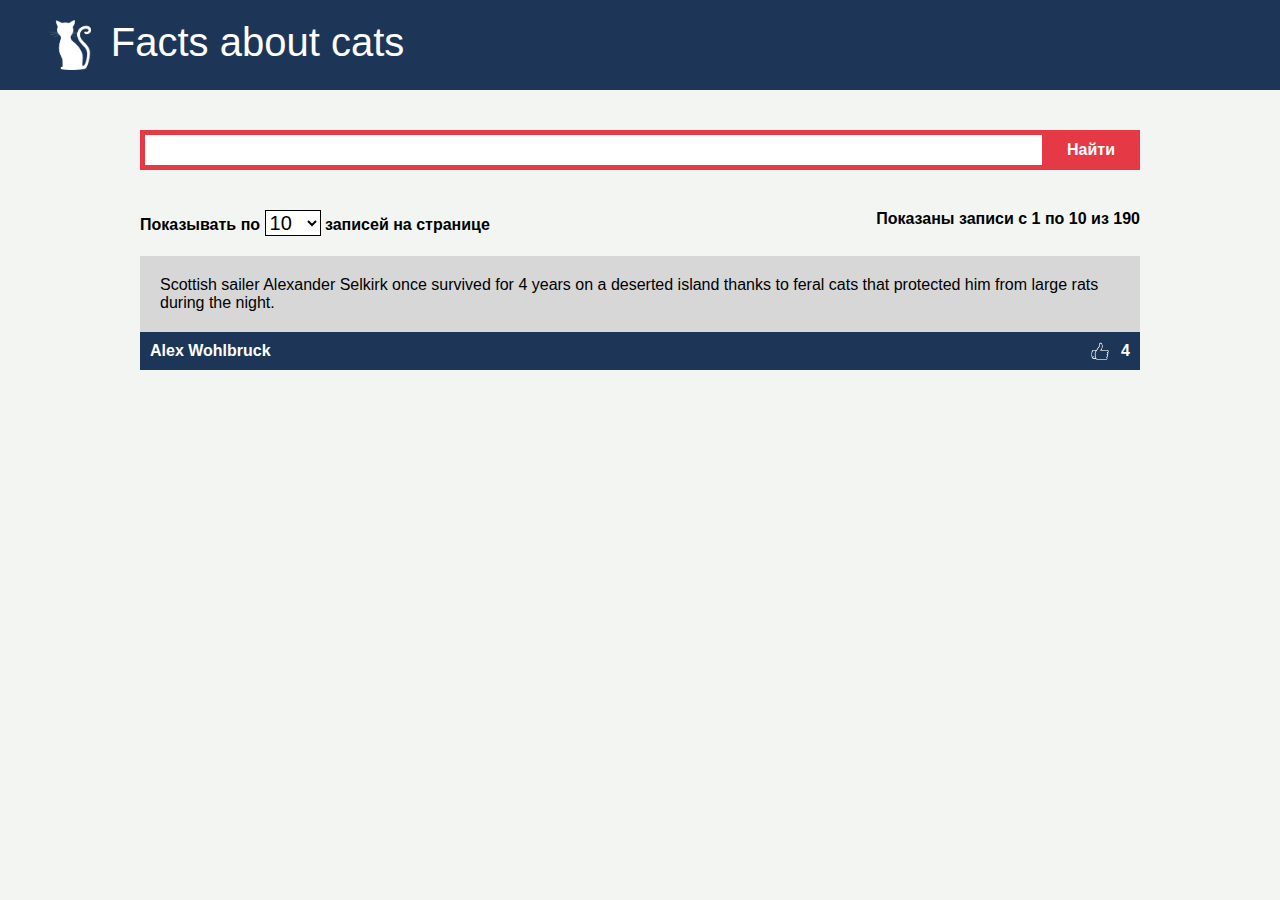
<file: cat-facts.html>
<!DOCTYPE html>
<html lang="en">

<head>
    <meta charset="UTF-8">
    <meta name="viewport" content="width=device-width, initial-scale=1.0">
    <title>Cats facts</title>
    <link rel="stylesheet" href="static/styles.css">
    <script src="static/main.js" defer></script>
</head>

<body>
    <header class="header">
        <nav>
            <img class="logo" src="static/images/cat_white.png">
            <div class="title">Facts about cats</div>
        </nav>
    </header>
    <main>
        <div class="container">
            <div class="search-form">
                <div class="search">
                    <input type="text" class="search-field" onkeyup="searchIntersections()">
                    <ul class="intersections">
                         <li class="intersections__item"></li>
                    </ul>
                </div>
                <div class="btn-wrapper">
                    <button class="search-btn">Найти</button>
                </div>
            </div>
            <div class="pagination-info">
                <span>
                    Показывать по
                    <select name="per-page" class="per-page-btn">
                        <option>5</option>
                        <option selected>10</option>
                        <option>15</option>
                        <option>20</option>
                        <option>25</option>
                        <option>50</option>
                        <option>100</option>
                    </select>
                    записей на странице
                </span>
                <span class="current-interval-info">
                    Показаны записи с <span class="current-interval-start">1</span> по <span
                        class="current-interval-end">10</span> из <span class="total-count">190</span>
                </span>
            </div>
            <div class="facts-list" data-url="http://cat-facts-api.std-900.ist.mospolytech.ru/facts">
                <div class="facts-list-item">
                    <div class="item-content">
                        Scottish sailer Alexander Selkirk once survived for 4 years on a deserted island thanks to feral
                        cats that protected him
                        from large rats during the night.
                    </div>
                    <div class="item-footer">
                        <div class="author-name">
                            Alex Wohlbruck
                        </div>
                        <div class="upvotes">
                            4
                        </div>
                    </div>
                </div>
            </div>
            <div class="pagination">
                <!-- <button class="btn first-page-btn" data-page="1">Первая страница</button>
                <div class="pages-btn">
                    <button class="btn active" data-page="1">1</button>
                    <button class="btn" data-page="2">2</button>
                    <button class="btn" data-page="3">3</button>
                </div>
                <button class="btn last-page-btn">Последняя страница</button> -->
            </div>
        </div>
    </main>
</body>

</html>
</file>
<file: static/styles.css>
body {
    margin: 0;
    background-color: #F2F5F1;
    font-family: sans-serif;
}

* {
    margin: 0;
    padding: 0;
}

.hidden {
    display: none;
}

.header {
    background-color: #1d3557;
    color: white;
    font-size: 40px;
    padding: 20px;
    padding-left: 50px;
}

.header>nav {
    display: flex;
}

.title {
    margin-left: 20px;
}

.logo {
    max-height: 50px;
}

.container {
    max-width: 1000px;
    margin: 0 auto;
    padding: 0 20px;
}

.facts-list-item {
    margin-top: 20px;
    background-color: #d7d7d7;
}

.item-content {
    padding: 20px;
}

.item-footer {
    display: flex;
    padding: 10px;
    background-color: #1d3557;
    color: white;
    font-weight: bold;
}

.author-name {
    flex-grow: 1;
}

.upvotes {
    background-image: url('images/upvote_white.png');
    background-position: left;
    background-size: contain;
    background-repeat: no-repeat;
    padding-left: 30px;
}

.pagination-info {
    margin-top: 20px;
    font-weight: bold;
    display: flex;
}

.current-interval-info {
    margin-left: auto;
}

.per-page-btn {
    background-color: white;
    font-size: 20px;
    border: 1px solid black;
}

.pagination {
    display: flex;
    justify-content: space-between;
    margin: 40px 0;
    height: 40px;
}

.btn {
    background-color: #e63946;
    padding: 0 10px;
    font-size: 100%;
    font-weight: bold;
    color: white;
    outline: none;
    cursor: pointer;
    height: 100%;
    border: 5px solid #e63946;
    box-sizing: border-box;
}

.btn:hover {
    background-color: #F2F5F1;
    color: black;
}

.active {
    background-color: #F2F5F1;
    color: black;
}

.first-page-btn,
.last-page-btn {
    width: 250px;
}

.pages-btns>button {
    margin-right: 5px;
}

.btn-wrapper {
    height: 40px;
}

.intersections {
    position: absolute;
    width: 100%;
}

.intersections__item {
    cursor: pointer;
    list-style: none;
    background-color: #fff;
    width: 100%;
    padding: 10px 0;
}

.intersections__item:hover {
    background-color: rgb(212, 212, 212);
}

.search-form {
    margin: 40px 0;
    display: flex;

}

.search {
    width: 100%;
    position: relative;
}

.search-field {
    width: 100%;
    flex-grow: 1;
    height: 40px;
    border: 5px solid #e63946;
    box-sizing: border-box;
    padding: 0 20px;
    font-size: 100%;
    outline: none;
}

.search-btn {
    height: 100%;
    padding: 0 20px;
    font-size: 100%;
    font-weight: bold;
    background-color: #e63946;
    border: 5px solid #e63946;
    border-left: none;
    color: white;
    outline: none;
    cursor: pointer;
    box-sizing: border-box;
}

.search-btn:hover {
    background-color: #F2F5F1;
    color: black;
}
</file>
